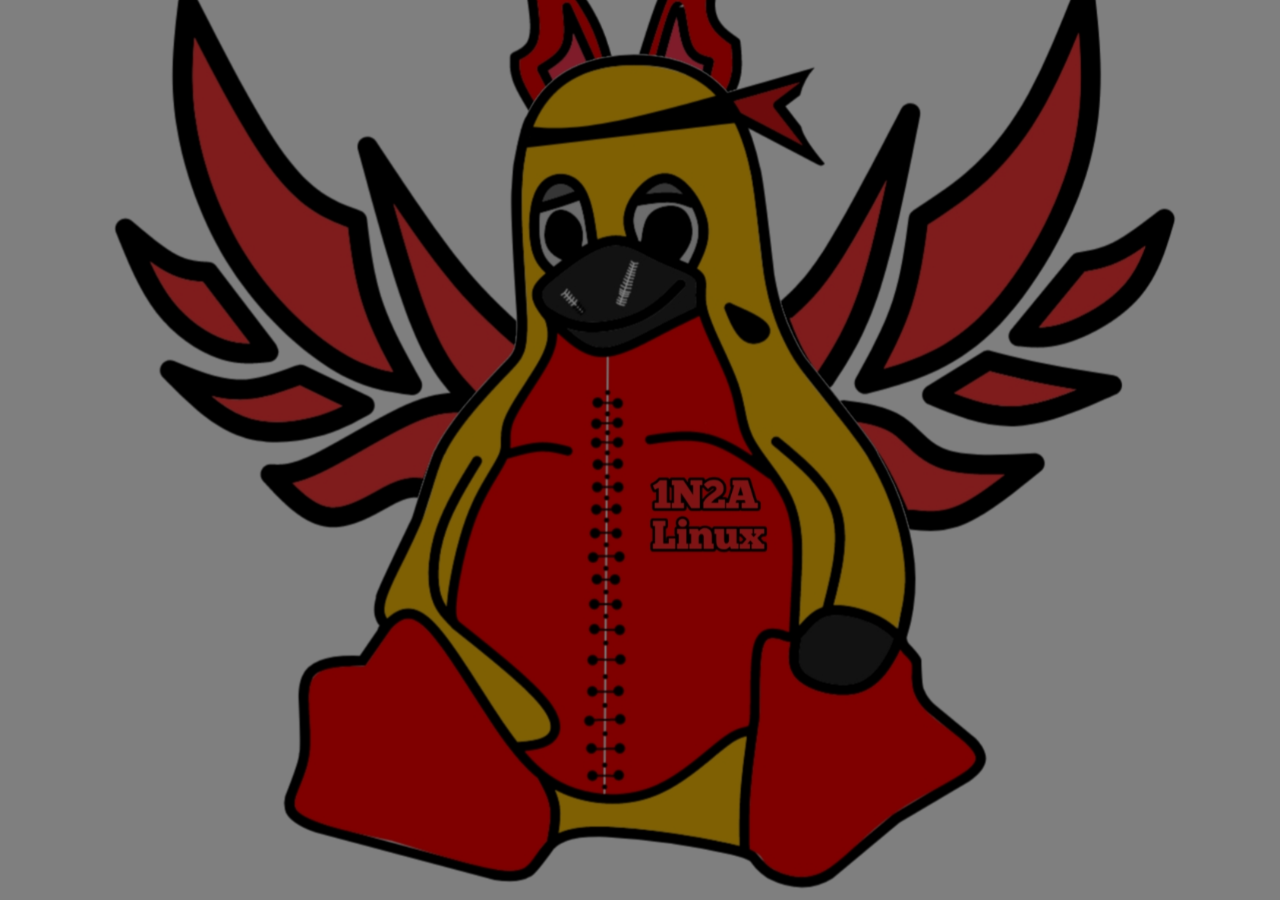
<file: index.html>
<!DOCTYPE html>
<html lang="en">
<head>
    <meta charset="UTF-8">
    <meta name="viewport" content="width=device-width, initial-scale=1.0">
    <title>Halaman Intro 1N2ALinux</title>
    <style>
        body {
            margin: 0;
            padding: 0;
            font-family: 'Segoe UI', Tahoma, Geneva, Verdana, sans-serif;
            background-color: #0f0f0f;
            color: #fff;
            overflow-x: hidden; /* Hindari horizontal overflow */
        }

        .intro-container {
            height: 100vh;
            display: flex;
            justify-content: center;
            align-items: center;
            position: relative;
            overflow: hidden;
            background-image: url('Intro.jpg');
            background-size: cover;
            background-position: center;
            background-repeat: no-repeat;
        }

        .overlay {
            position: absolute;
            top: 0;
            left: 0;
            width: 100%;
            height: 100%;
            background-color: rgba(0, 0, 0, 0.5);
        }

        .content {
            text-align: center;
            position: relative;
            z-index: 1;
        }

        .text-animate {
            opacity: 0;
            transform: translateY(50px);
            animation: text-animation 1s forwards;
            animation-delay: 0.5s;
        }

        .text-animate h1 {
            font-size: 4em;
            margin-bottom: 20px;
            letter-spacing: 2px;
        }

        .text-animate p {
            font-size: 1.5em;
            margin-bottom: 30px;
            line-height: 1.6;
        }

        .btn {
            display: inline-block;
            padding: 12px 24px;
            background-color: transparent;
            color: #fff;
            border: 2px solid #fff;
            text-decoration: none;
            font-size: 1.2em;
            border-radius: 30px;
            transition: background-color 0.3s, color 0.3s;
            cursor: pointer;
        }

        .btn:hover {
            background-color: #fff;
            color: #4e54c8;
        }

        @keyframes text-animation {
            0% {
                opacity: 0;
                transform: translateY(50px);
            }
            100% {
                opacity: 1;
                transform: translateY(0);
            }
        }

        @media (max-width: 768px) {
            .text-animate h1 {
                font-size: 3em;
            }
            .text-animate p {
                font-size: 1.2em;
            }
            .btn {
                padding: 10px 20px;
            }
        }
    </style>
</head>
<body>
    <div class="intro-container">
        <div class="overlay"></div>
        <div class="content">
            <div class="text-animate">
                <h1>Selamat Datang!</h1>
                <p>Ini adalah halaman Script Code.</p>
                <a href="Home.html" class="btn">Mulai</a>
            </div>
        </div>
    </div>
</body>
</html>
</file>
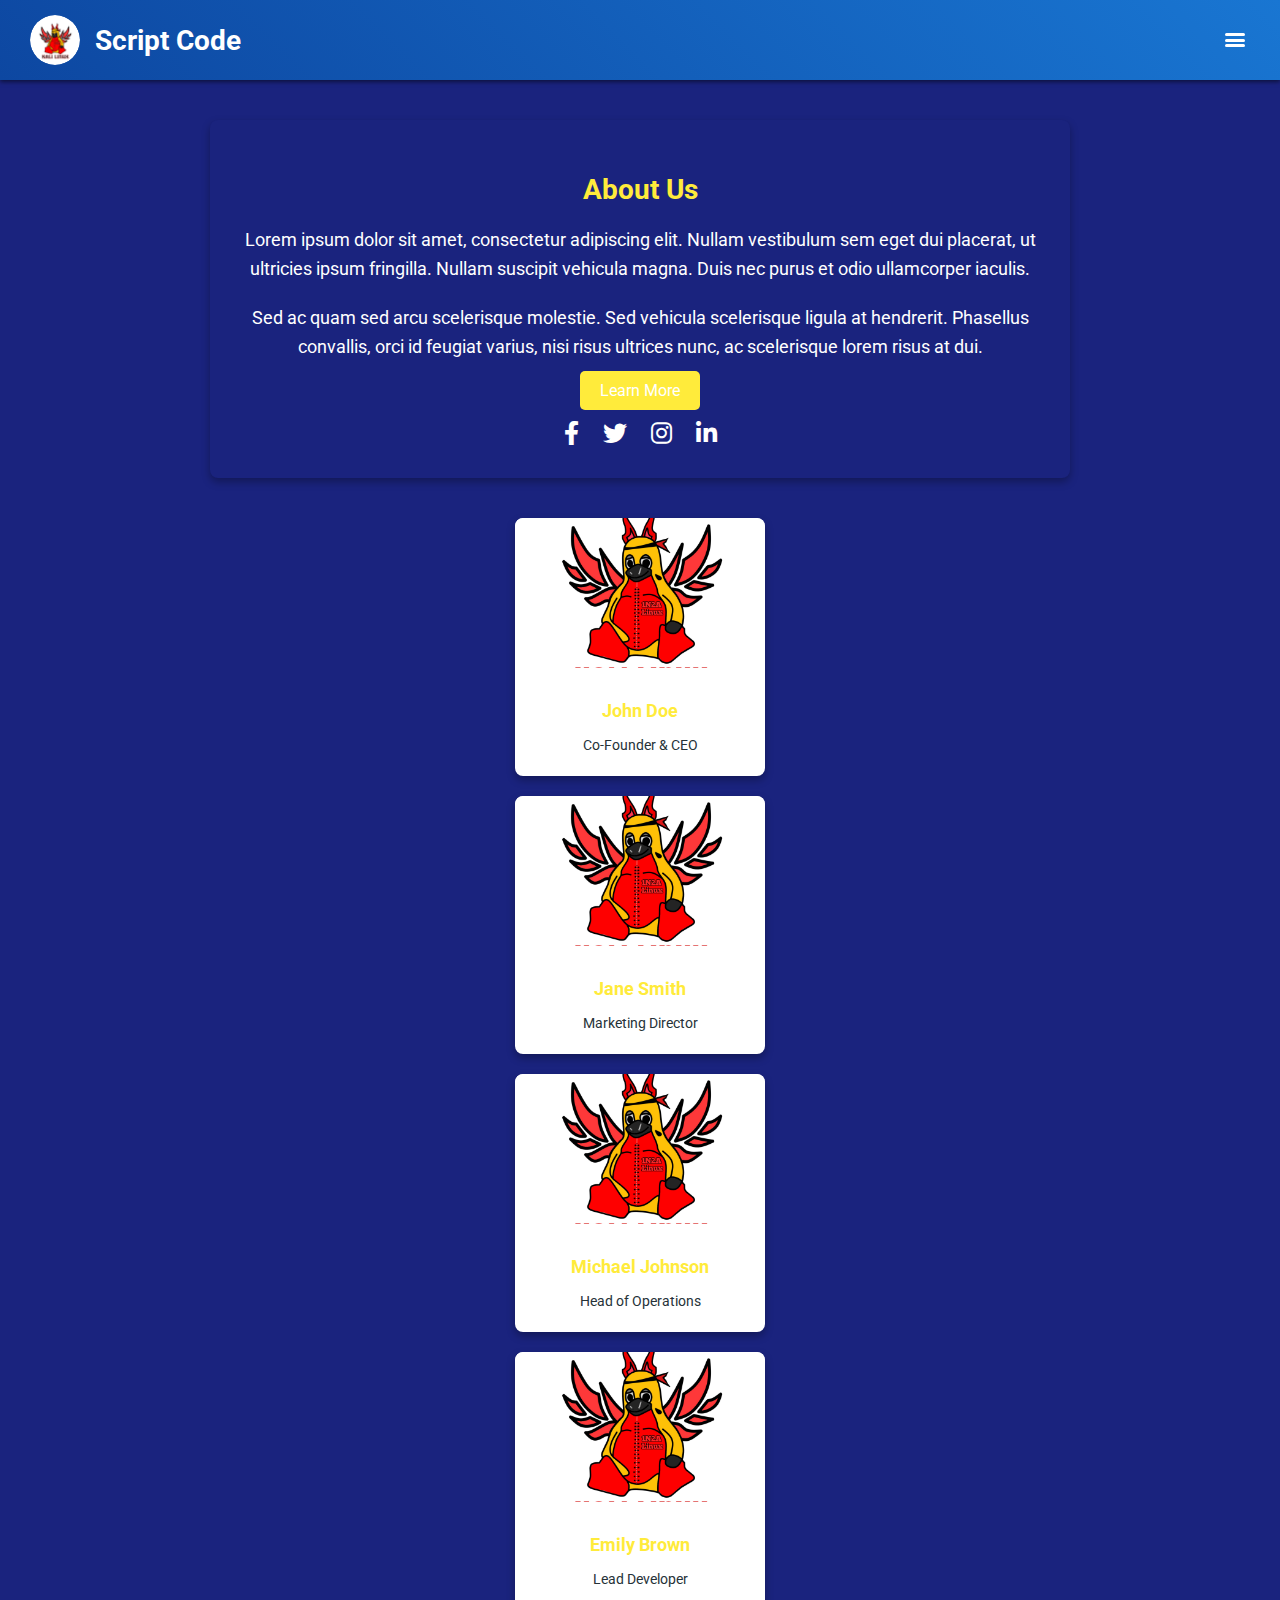
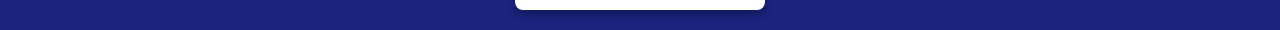
<file: About.html>
<!DOCTYPE html>
<html lang="en">
<head>
    <meta charset="UTF-8">
    <meta name="viewport" content="width=device-width, initial-scale=1.0">
    <title>About - Halaman 1N2ALinux</title>
    <link rel="stylesheet" href="https://cdnjs.cloudflare.com/ajax/libs/font-awesome/6.0.0-beta3/css/all.min.css">
    <link href="https://fonts.googleapis.com/css2?family=Roboto:wght@400;500;700&display=swap" rel="stylesheet">
    <link rel="stylesheet" href="stylesAbout.css">
</head>
<body>
    <div class="header">
        <div class="logo-container" id="homeButton">
            <div class="logo">
                <img src="ini.jpg" alt="Logo">
            </div>
            <div class="logo-text">Script Code</div>
        </div>
        <div class="menu-toggle">
            <button id="menuButton">
                <span></span>
                <span></span>
                <span></span>
            </button>
            <div class="menu" id="menu">
                <a href="Home.html"><i class="fas fa-home"></i> Home</a>
                <a href="Logo.html"><i class="fas fa-cogs"></i> Logo</a>
                <a href="Portfolio.html"><i class="fas fa-briefcase"></i> Portfolio</a>
                <a href="Contact.html"><i class="fas fa-envelope"></i> Contact</a>
            </div>
        </div>
    </div>

    <div class="overlay" id="overlay"></div>

    <div class="container">
        <div class="content">
            <div class="about-container">
                <h2>About Us</h2>
                <p>Lorem ipsum dolor sit amet, consectetur adipiscing elit. Nullam vestibulum sem eget dui placerat, ut ultricies ipsum fringilla. Nullam suscipit vehicula magna. Duis nec purus et odio ullamcorper iaculis.</p>
                <p>Sed ac quam sed arcu scelerisque molestie. Sed vehicula scelerisque ligula at hendrerit. Phasellus convallis, orci id feugiat varius, nisi risus ultrices nunc, ac scelerisque lorem risus at dui.</p>
                <a href="Profil.html" class="button">Learn More</a>
                <div class="social-icons">
                    <a href="#"><i class="fab fa-facebook-f"></i></a>
                    <a href="#"><i class="fab fa-twitter"></i></a>
                    <a href="#"><i class="fab fa-instagram"></i></a>
                    <a href="#"><i class="fab fa-linkedin-in"></i></a>
                </div>
            </div>

            <div class="team-section">
                <div class="team-member">
                    <img src="ini.jpg" alt="Team Member 1">
                    <div class="team-member-content">
                        <h3>John Doe</h3>
                        <p>Co-Founder & CEO</p>
                    </div>
                </div>
                <div class="team-member">
                    <img src="ini.jpg" alt="Team Member 2">
                    <div class="team-member-content">
                        <h3>Jane Smith</h3>
                        <p>Marketing Director</p>
                    </div>
                </div>
                <div class="team-member">
                    <img src="ini.jpg" alt="Team Member 3">
                    <div class="team-member-content">
                        <h3>Michael Johnson</h3>
                        <p>Head of Operations</p>
                    </div>
                </div>
                <div class="team-member">
                    <img src="ini.jpg" alt="Team Member 4">
                    <div class="team-member-content">
                        <h3>Emily Brown</h3>
                        <p>Lead Developer</p>
                    </div>
                </div>
            </div>
        </div>
    </div>

    <script src="scriptAbout.js"></script>
</body>
</html>
</file>
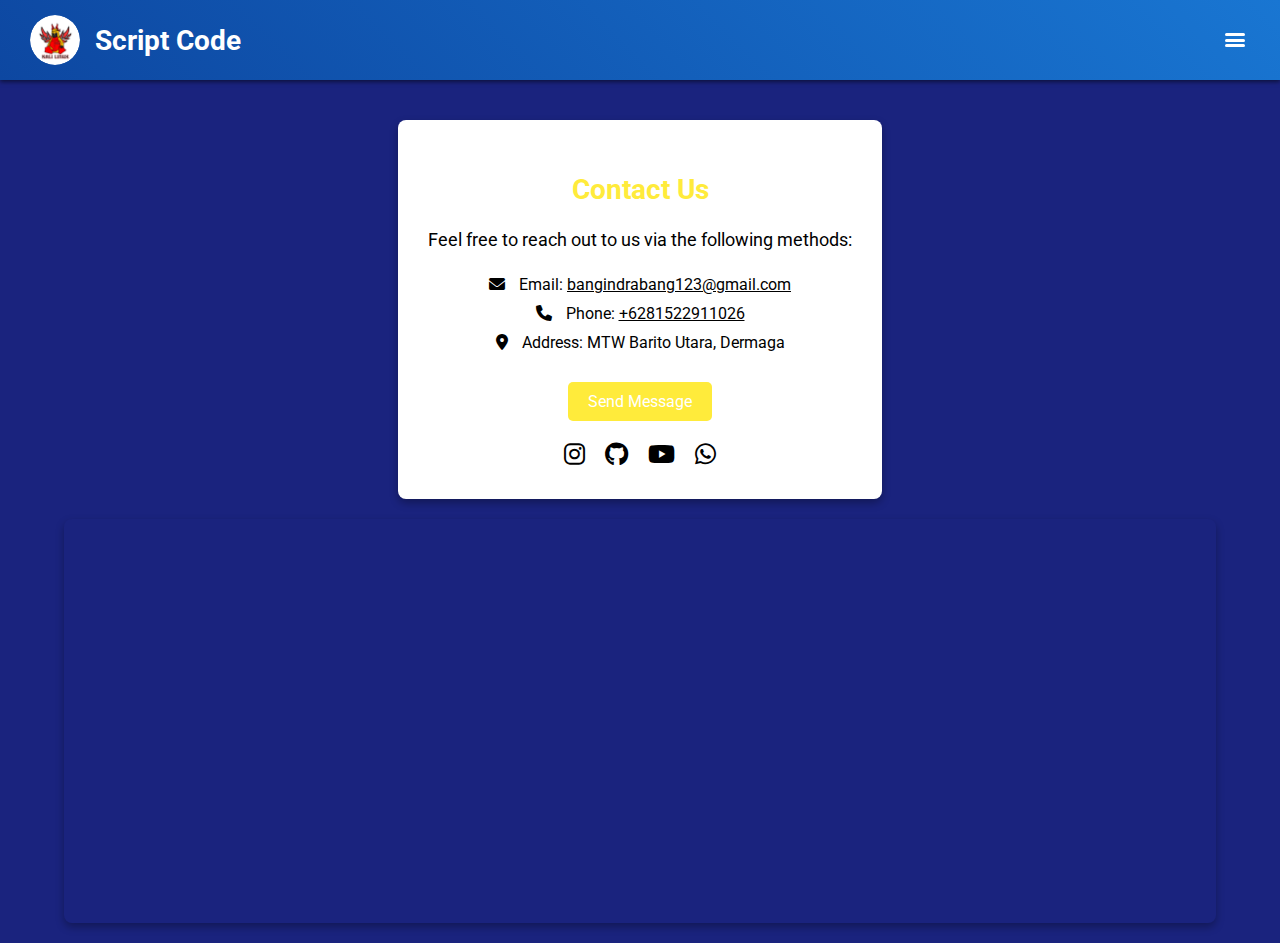
<file: Contact.html>
<!DOCTYPE html>
<html lang="en">
<head>
    <meta charset="UTF-8">
    <meta name="viewport" content="width=device-width, initial-scale=1.0">
    <title>Contact Us - Halaman 1N2ALinux</title>
    <link rel="stylesheet" href="stylesContact.css">
    <link rel="stylesheet" href="https://cdnjs.cloudflare.com/ajax/libs/font-awesome/6.0.0-beta3/css/all.min.css">
    <link href="https://fonts.googleapis.com/css2?family=Roboto:wght@400;500;700&display=swap" rel="stylesheet">
</head>
<body>
    <div class="header">
        <div class="logo-container" id="homeButton">
            <div class="logo">
                <img src="ini.jpg" alt="Logo">
            </div>
            <div class="logo-text">Script Code</div>
        </div>
        <div class="menu-toggle">
            <button id="menuButton">
                <span></span>
                <span></span>
                <span></span>
            </button>
            <div class="menu" id="menu">
                <a href="Home.html"><i class="fas fa-home"></i> Home</a>
                <a href="Logo.html"><i class="fas fa-cogs"></i> Logo</a>
                <a href="About.html"><i class="fas fa-info-circle"></i> About</a>
                <a href="Portfolio.html"><i class="fas fa-briefcase"></i> Portfolio</a>
            </div>
        </div>
    </div>

    <div class="overlay" id="overlay"></div>

    <div class="container">
        <div class="content">
            <div class="contact-info">
                <h2>Contact Us</h2>
                <p>Feel free to reach out to us via the following methods:</p>
                <div class="contact-details">
                    <div><i class="fas fa-envelope"></i> Email: <a href="mailto:bangindrabang123@gmail.com" style="color: black;">bangindrabang123@gmail.com</a></div>
                    <div><i class="fas fa-phone"></i> Phone: <a href="tel:+6281522911026" style="color: black;">+6281522911026</a></div>
                    <div><i class="fas fa-map-marker-alt"></i> Address: <span style="color: black;">MTW Barito Utara, Dermaga</span></div>
                    <a href="#" class="button">Send Message</a>
                </div>
                
                <div class="social-icons">
                    <a href="#" class="social-icon"><i class="fab fa-instagram"></i></a>
                    <a href="#" class="social-icon"><i class="fab fa-github"></i></a>
                    <a href="#" class="social-icon"><i class="fab fa-youtube"></i></a>
                    <a href="#" class="social-icon"><i class="fab fa-whatsapp"></i></a>
                </div>
            </div>

            <div class="map-container">
                <iframe src="https://mapcarta.com/15615254"></iframe>
            </div>
        </div>
    </div>

    <script src="scriptContact.js"></script>
</body>
</html>
</file>
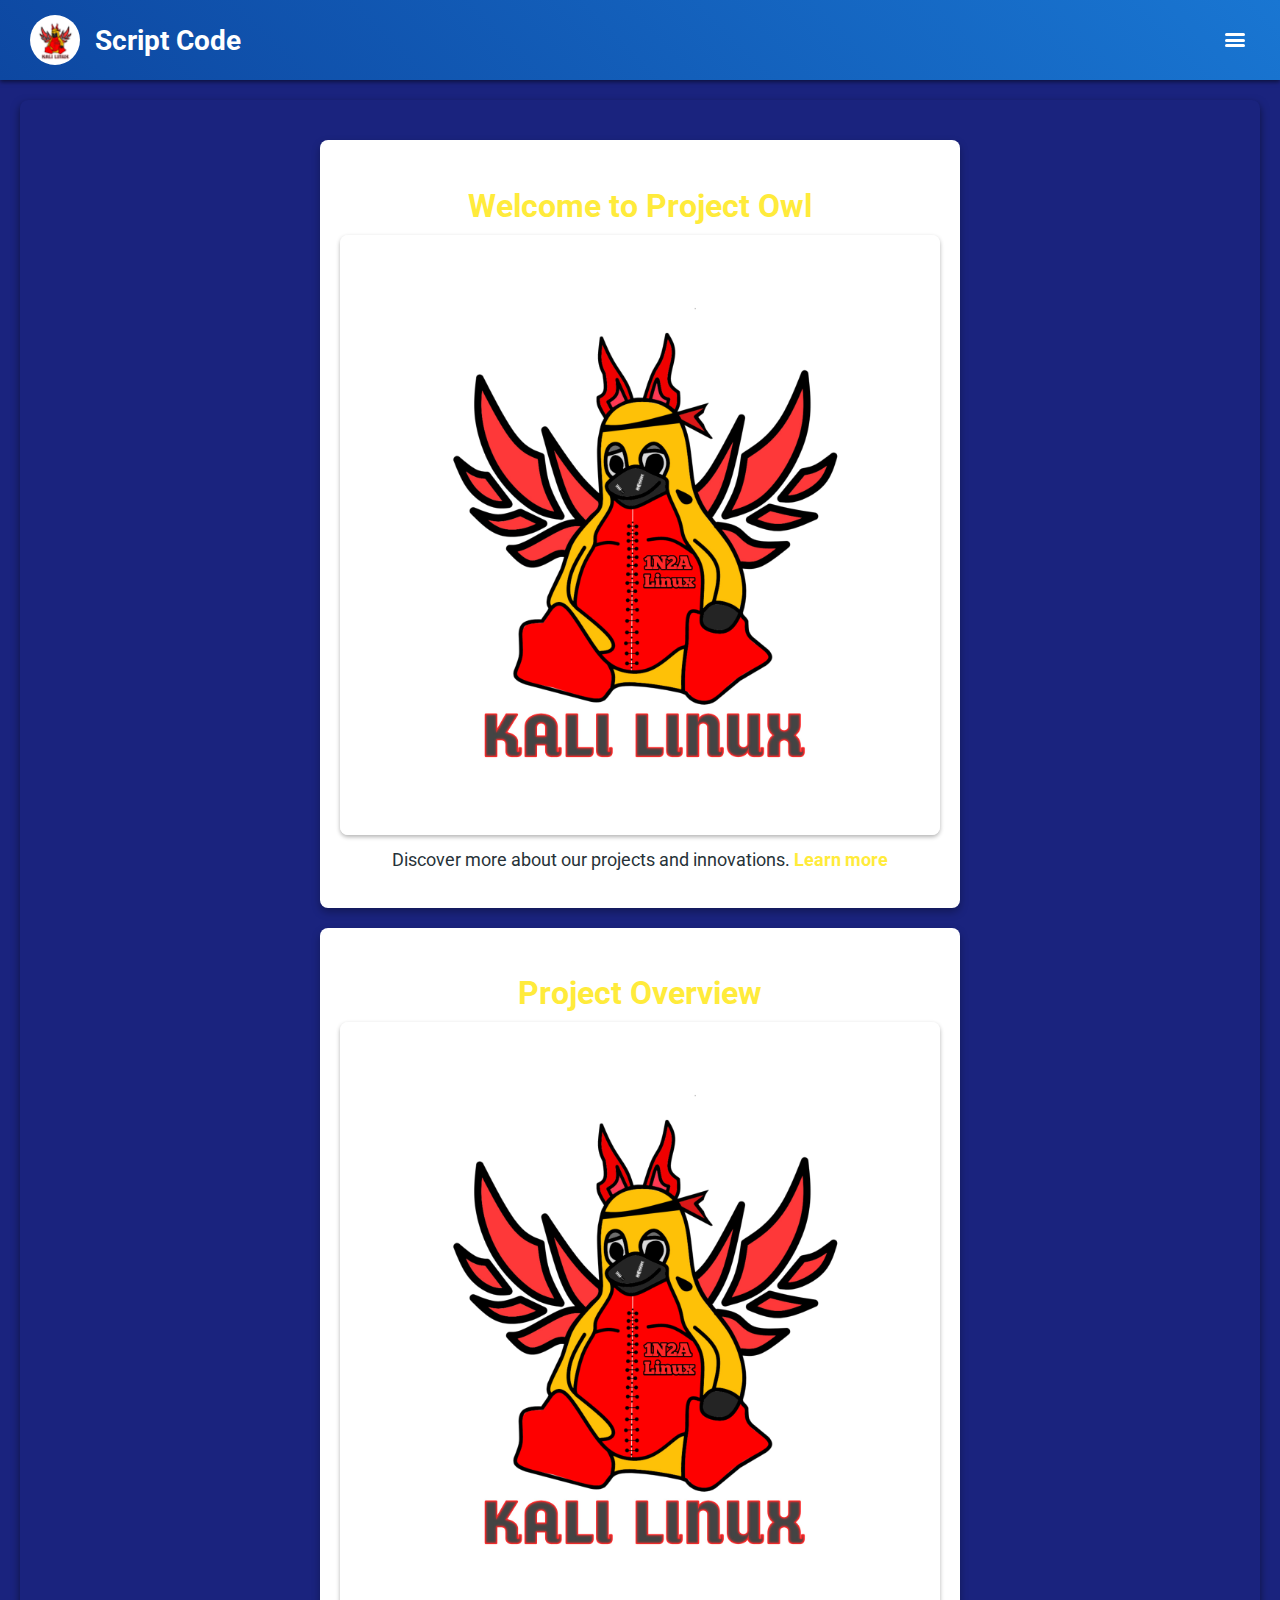
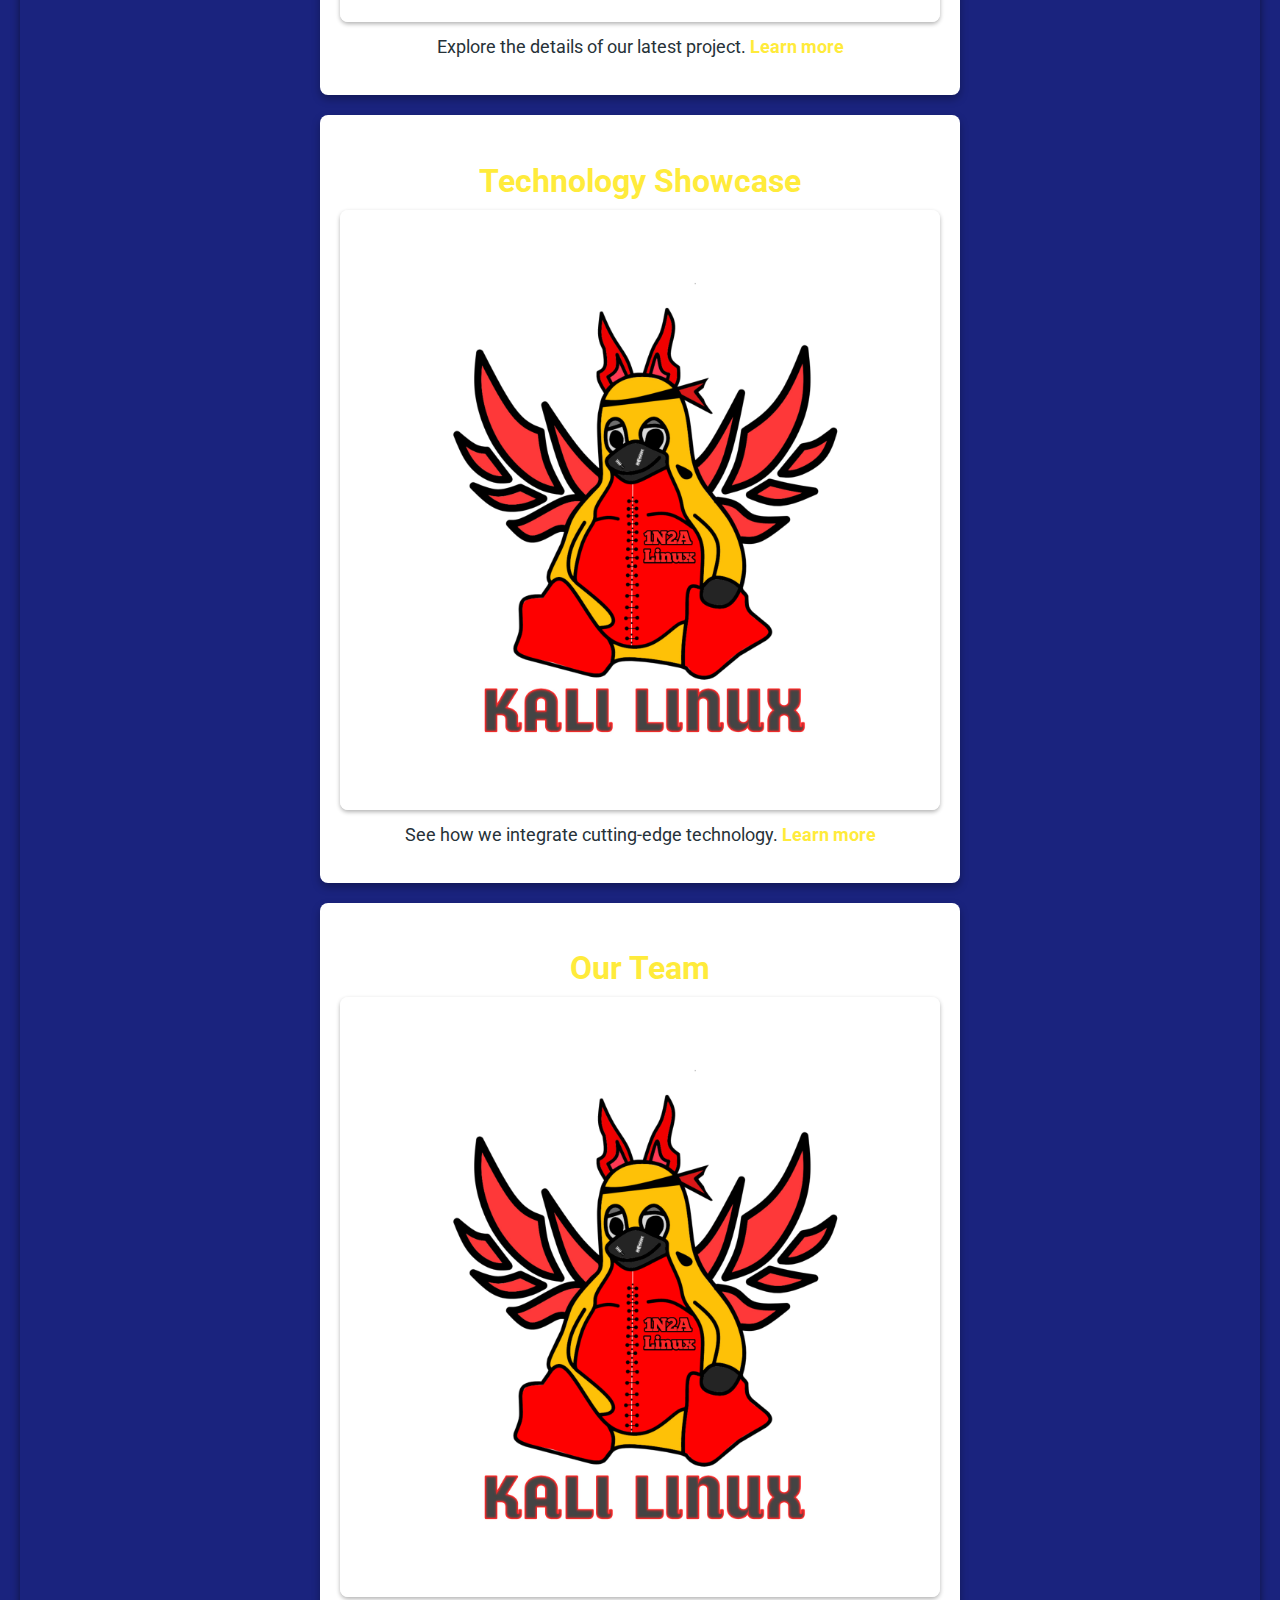
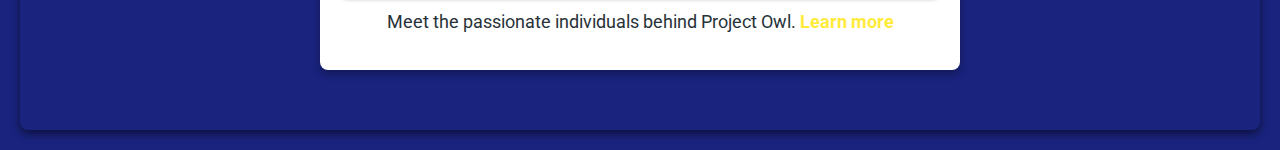
<file: Home.html>
<!DOCTYPE html>
<html lang="en">
<head>
    <meta charset="UTF-8">
    <meta name="viewport" content="width=device-width, initial-scale=1.0">
    <title>Script Code 1N2ALinux</title>
    <link rel="stylesheet" href="stylesHome.css">
    <link rel="stylesheet" href="https://cdnjs.cloudflare.com/ajax/libs/font-awesome/6.0.0-beta3/css/all.min.css">
</head>
<body>
    <div class="header">
        <div class="logo-container" id="homeButton">
            <div class="logo">
                <img src="ini.jpg" alt="Logo">
            </div>
            <div class="logo-text">Script Code</div>
        </div>
        <div class="menu-toggle">
            <button id="menuButton">
                <span></span>
                <span></span>
                <span></span>
            </button>
            <div class="menu" id="menu">
                <a href="Home.html"><i class="fas fa-home"></i> Home</a>
                <a href="Logo.html"><i class="fas fa-cogs"></i> Logo</a>
                <a href="Portfolio.html"><i class="fas fa-briefcase"></i> Portfolio</a>
                <a href="#"><i class="fas fa-cogs"></i> Skills</a>
                <a href="About.html"><i class="fas fa-info-circle"></i> About</a>
                <a href="Contact.html"><i class="fas fa-envelope"></i> Contact</a>
            </div>
        </div>
    </div>

    <div class="content">
        <div class="image-column">
            <div class="image-container">
                <h2>Welcome to Project Owl</h2>
                <img src="ini.jpg" alt="Project Image">
                <p>Discover more about our projects and innovations. <a href="#">Learn more</a></p>
            </div>
            <div class="image-container">
                <h2>Project Overview</h2>
                <img src="ini.jpg" alt="Project Overview">
                <p>Explore the details of our latest project. <a href="#">Learn more</a></p>
            </div>
            <div class="image-container">
                <h2>Technology Showcase</h2>
                <img src="ini.jpg" alt="Technology Showcase">
                <p>See how we integrate cutting-edge technology. <a href="#">Learn more</a></p>
            </div>
            <div class="image-container">
                <h2>Our Team</h2>
                <img src="ini.jpg" alt="Our Team">
                <p>Meet the passionate individuals behind Project Owl. <a href="#">Learn more</a></p>
            </div>
        </div>
    </div>

    <!-- Overlay untuk menutup menu saat klik di luar menu -->
    <div class="overlay" id="overlay"></div>

    <script src="scriptHome.js"></script>
</body>
</html>
</file>
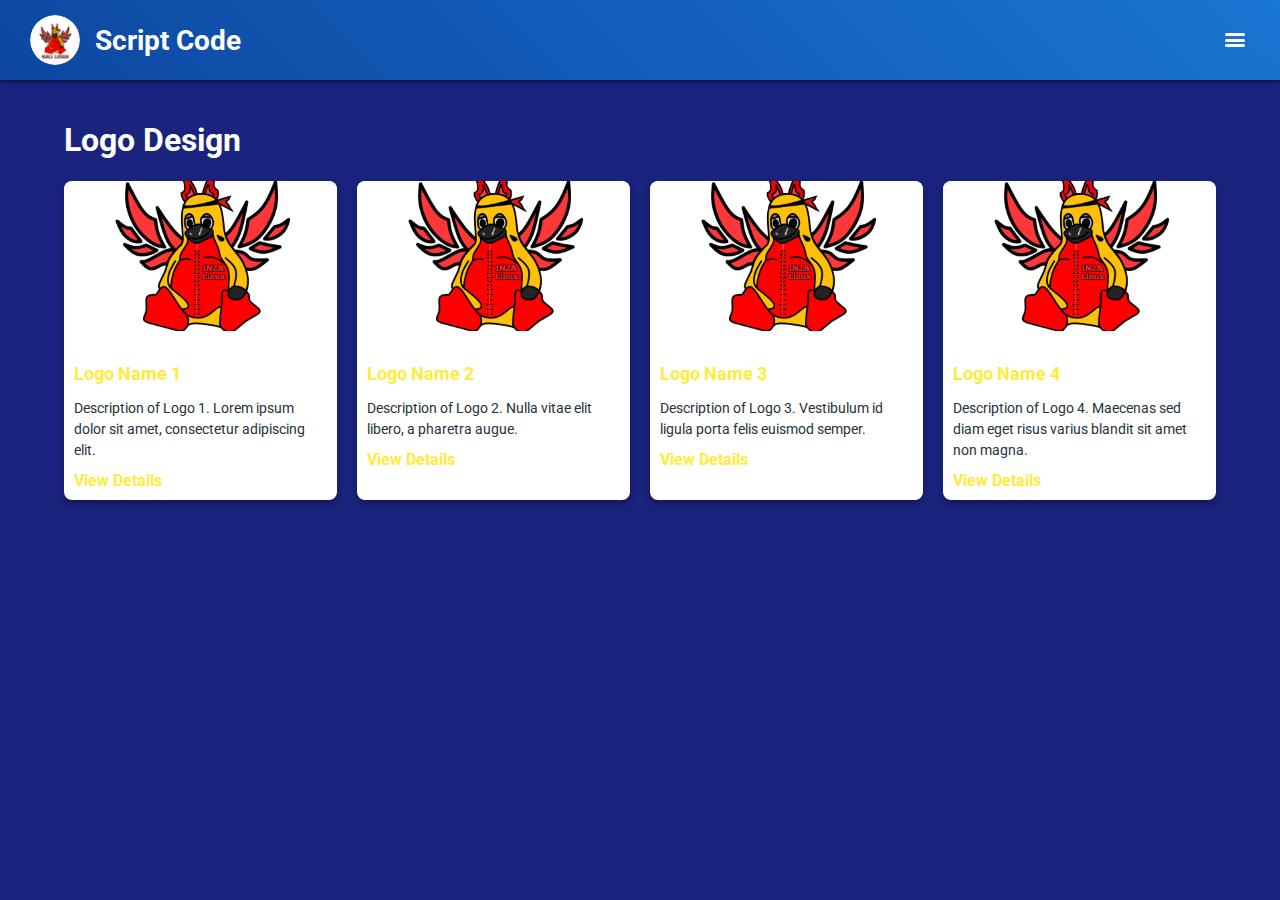
<file: Logo.html>
<!DOCTYPE html>
<html lang="en">
<head>
    <meta charset="UTF-8">
    <meta name="viewport" content="width=device-width, initial-scale=1.0">
    <title>Logo - Halaman 1N2ALinux</title>
    <link rel="stylesheet" href="https://cdnjs.cloudflare.com/ajax/libs/font-awesome/6.0.0-beta3/css/all.min.css">
    <link href="https://fonts.googleapis.com/css2?family=Roboto:wght@400;500;700&display=swap" rel="stylesheet">
    <link rel="stylesheet" href="stylesLogo.css">
</head>
<body>
    <div class="header">
        <div class="logo-container" id="homeButton">
            <div class="logo">
                <img src="ini.jpg" alt="Logo">
            </div>
            <div class="logo-text">Script Code</div>
        </div>
        <div class="menu-toggle">
            <button id="menuButton">
                <span></span>
                <span></span>
                <span></span>
            </button>
            <div class="menu" id="menu">
                <a href="Home.html"><i class="fas fa-home"></i> Home</a>
                <a href="Portfolio.html"><i class="fas fa-briefcase"></i> Portfolio</a>
                <a href="About.html"><i class="fas fa-info-circle"></i> About</a>
                <a href="Contact.html"><i class="fas fa-envelope"></i> Contact</a>
            </div>
        </div>
    </div>

    <div class="container">
        <h1>Logo Design</h1>

        <div class="logo-section">
            <div class="logo-card">
                <img src="ini.jpg" alt="Logo 1">
                <div class="logo-card-content">
                    <h3>Logo Name 1</h3>
                    <p>Description of Logo 1. Lorem ipsum dolor sit amet, consectetur adipiscing elit.</p>
                    <a href="#">View Details</a>
                </div>
            </div>

            <div class="logo-card">
                <img src="ini.jpg" alt="Logo 2">
                <div class="logo-card-content">
                    <h3>Logo Name 2</h3>
                    <p>Description of Logo 2. Nulla vitae elit libero, a pharetra augue.</p>
                    <a href="#">View Details</a>
                </div>
            </div>

            <div class="logo-card">
                <img src="ini.jpg" alt="Logo 3">
                <div class="logo-card-content">
                    <h3>Logo Name 3</h3>
                    <p>Description of Logo 3. Vestibulum id ligula porta felis euismod semper.</p>
                    <a href="#">View Details</a>
                </div>
            </div>

            <div class="logo-card">
                <img src="ini.jpg" alt="Logo 4">
                <div class="logo-card-content">
                    <h3>Logo Name 4</h3>
                    <p>Description of Logo 4. Maecenas sed diam eget risus varius blandit sit amet non magna.</p>
                    <a href="#">View Details</a>
                </div>
            </div>
        </div>
    </div>

    <div class="overlay" id="overlay"></div>

    <script src="scriptLogo.js"></script>
</body>
</html>
</file>
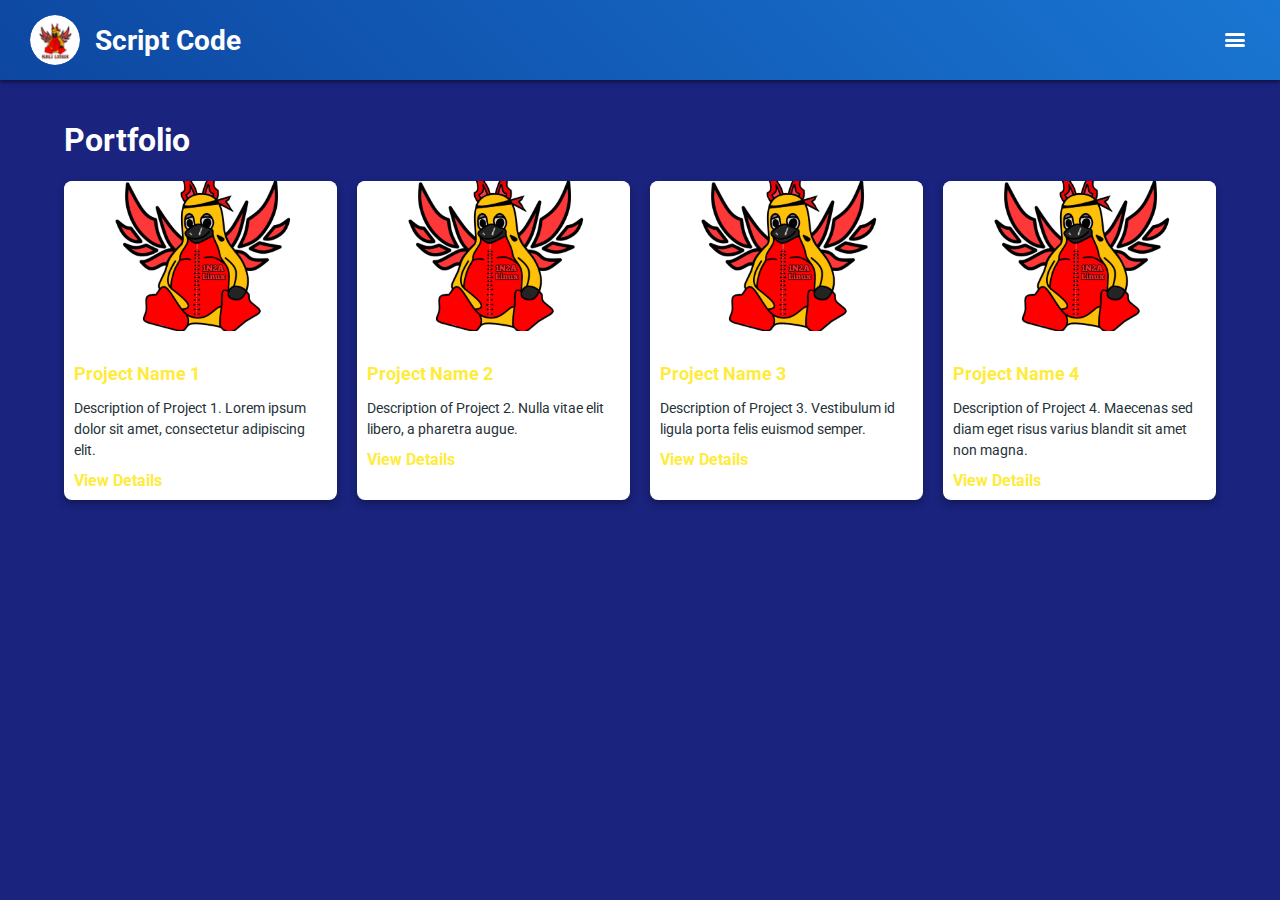
<file: Portfolio.html>
<!DOCTYPE html>
<html lang="en">
<head>
    <meta charset="UTF-8">
    <meta name="viewport" content="width=device-width, initial-scale=1.0">
    <title>Portfolio - Halaman 1N2ALinux</title>
    <link rel="stylesheet" href="https://cdnjs.cloudflare.com/ajax/libs/font-awesome/6.0.0-beta3/css/all.min.css">
    <link href="https://fonts.googleapis.com/css2?family=Roboto:wght@400;500;700&display=swap" rel="stylesheet">
    <link rel="stylesheet" href="stylesPortfolio.css">
</head>
<body>
    <div class="header">
        <div class="logo-container" id="homeButton">
            <div class="logo">
                <img src="ini.jpg" alt="Logo">
            </div>
            <div class="logo-text">Script Code</div>
        </div>
        <div class="menu-toggle">
            <button id="menuButton">
                <span></span>
                <span></span>
                <span></span>
            </button>
            <div class="menu" id="menu">
                <a href="Home.html"><i class="fas fa-home"></i> Home</a>
                <a href="Logo.html"><i class="fas fa-cogs"></i> Logo</a>
                <a href="About.html"><i class="fas fa-info-circle"></i> About</a>
                <a href="Contact.html"><i class="fas fa-envelope"></i> Contact</a>
            </div>
        </div>
    </div>

    <div class="container">
        <h1>Portfolio</h1>

        <div class="portfolio-section">
            <div class="portfolio-card">
                <img src="ini.jpg" alt="Project 1">
                <div class="portfolio-card-content">
                    <h3>Project Name 1</h3>
                    <p>Description of Project 1. Lorem ipsum dolor sit amet, consectetur adipiscing elit.</p>
                    <a href="#">View Details</a>
                </div>
            </div>

            <div class="portfolio-card">
                <img src="ini.jpg" alt="Project 2">
                <div class="portfolio-card-content">
                    <h3>Project Name 2</h3>
                    <p>Description of Project 2. Nulla vitae elit libero, a pharetra augue.</p>
                    <a href="#">View Details</a>
                </div>
            </div>

            <div class="portfolio-card">
                <img src="ini.jpg" alt="Project 3">
                <div class="portfolio-card-content">
                    <h3>Project Name 3</h3>
                    <p>Description of Project 3. Vestibulum id ligula porta felis euismod semper.</p>
                    <a href="#">View Details</a>
                </div>
            </div>

            <div class="portfolio-card">
                <img src="ini.jpg" alt="Project 4">
                <div class="portfolio-card-content">
                    <h3>Project Name 4</h3>
                    <p>Description of Project 4. Maecenas sed diam eget risus varius blandit sit amet non magna.</p>
                    <a href="#">View Details</a>
                </div>
            </div>
        </div>
    </div>

    <div class="overlay" id="overlay"></div>

    <script src="scriptPortfolio.js"></script>
</body>
</html>
</file>
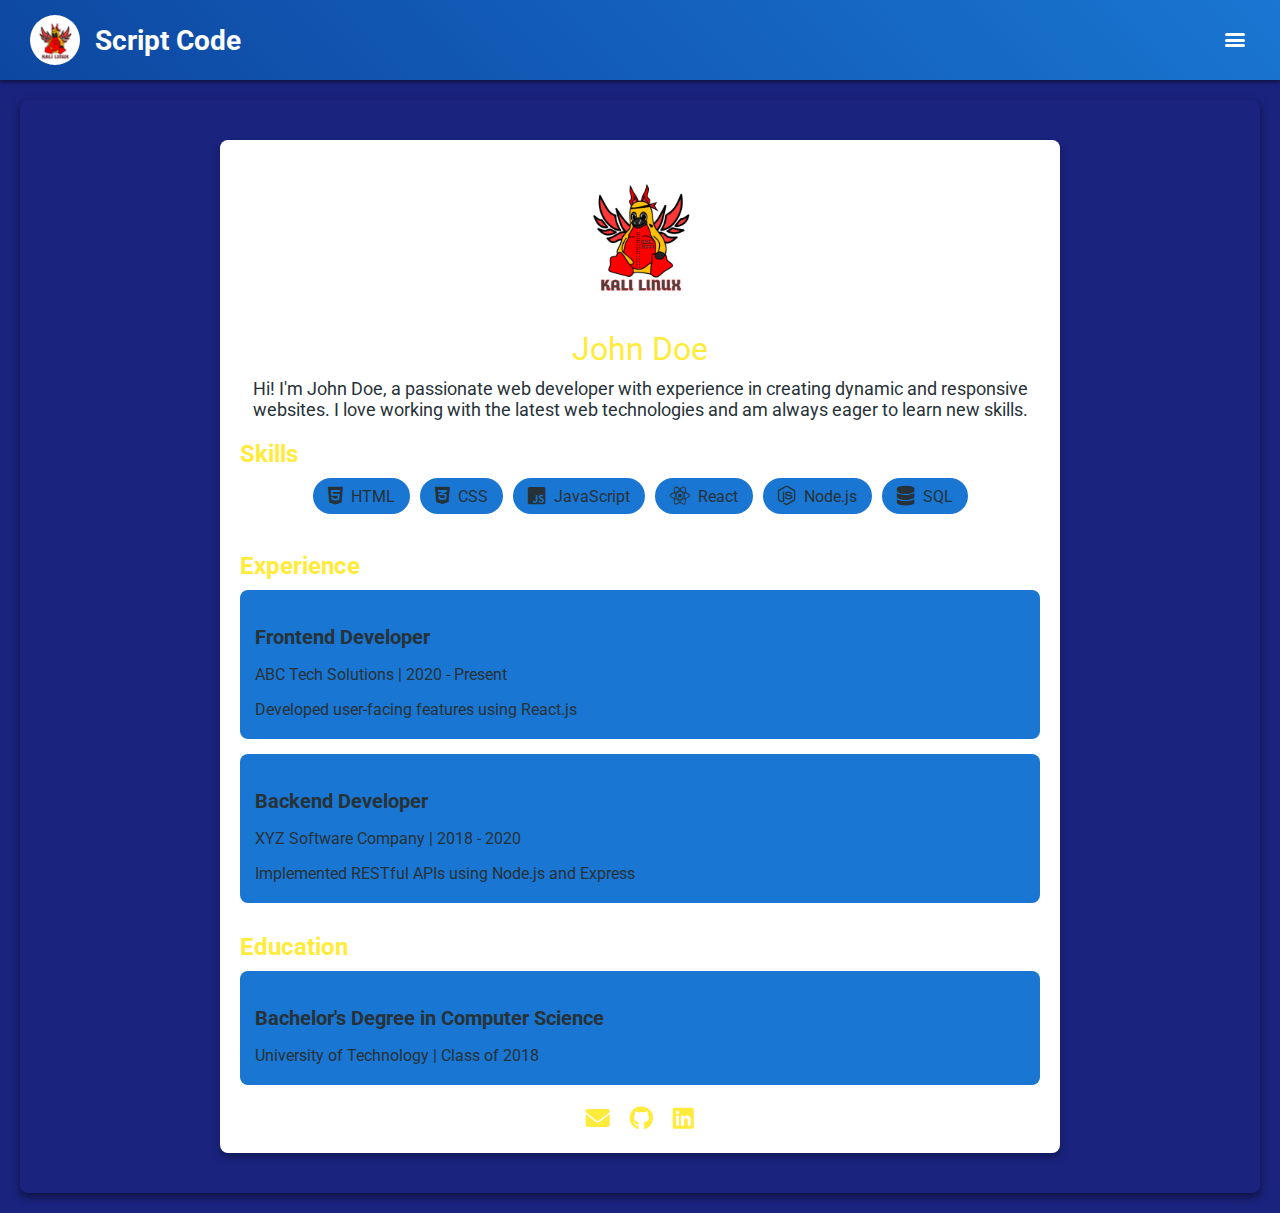
<file: Profil.html>
<!DOCTYPE html>
<html lang="en">
<head>
    <meta charset="UTF-8">
    <meta name="viewport" content="width=device-width, initial-scale=1.0">
    <title>Profile - Halaman 1N2ALinux</title>
    <link rel="stylesheet" href="https://cdnjs.cloudflare.com/ajax/libs/font-awesome/6.0.0-beta3/css/all.min.css">
    <style>
        @import url('https://fonts.googleapis.com/css2?family=Roboto:wght@400;500;700&display=swap');

        :root {
            --primary-color: #0d47a1;
            --secondary-color: #1976d2;
            --accent-color: #ffeb3b;
            --dark-bg: #1a237e;
            --dark-text: #ffffff;
            --light-bg: #ffffff;
            --light-text: #263238;
        }

        body {
            font-family: 'Roboto', sans-serif;
            margin: 0;
            padding: 0;
            background-color: var(--dark-bg);
            color: var(--dark-text);
            display: flex;
            flex-direction: column;
            min-height: 100vh;
        }

        .header {
            display: flex;
            justify-content: space-between;
            align-items: center;
            padding: 15px 30px;
            background: linear-gradient(45deg, var(--primary-color), var(--secondary-color));
            box-shadow: 0 2px 4px rgba(0, 0, 0, 0.5);
            position: relative;
            z-index: 1000;
        }

        .logo-container {
            display: flex;
            align-items: center;
            cursor: pointer;
        }

        .logo {
            width: 50px;
            height: 50px;
            border-radius: 50%;
            overflow: hidden;
            margin-right: 15px;
        }

        .logo img {
            width: 100%;
            height: 100%;
        }

        .logo-text {
            font-size: 28px;
            color: var(--dark-text);
            font-weight: 700;
        }

        .menu-toggle {
            position: relative;
            display: flex;
            align-items: center;
        }

        .menu-toggle button {
            background: none;
            border: none;
            cursor: pointer;
            display: flex;
            flex-direction: column;
            justify-content: space-between;
            height: 24px;
            width: 30px;
            padding: 5px;
            outline: none;
            z-index: 1001;
        }

        .menu-toggle button span {
            display: block;
            width: 100%;
            height: 3px;
            background-color: var(--dark-text);
            border-radius: 2px;
            transition: all 0.3s ease;
        }

        .menu-toggle button.open span:nth-child(1) {
            transform: rotate(45deg) translate(2px, 2px);
            background-color: var(--accent-color);
        }

        .menu-toggle button.open span:nth-child(2) {
            opacity: 0;
        }

        .menu-toggle button.open span:nth-child(3) {
            transform: rotate(-45deg) translate(3px, -3px);
            background-color: var(--accent-color);
        }

        .menu {
            position: fixed;
            top: 0;
            right: 0;
            bottom: 0;
            width: 200px;
            background-color: var(--light-bg);
            border-left: 1px solid var(--secondary-color);
            box-shadow: -2px 0 4px rgba(0, 0, 0, 0.3);
            transform: translateX(100%);
            transition: transform 0.3s ease;
            z-index: 1000;
            padding-top: 60px;
            overflow-y: auto;
            opacity: 0;
        }

        .menu.open {
            transform: translateX(0);
            opacity: 1;
        }

        .menu a {
            color: var(--light-text);
            text-decoration: none;
            display: flex;
            align-items: center;
            padding: 20px;
            transition: background-color 0.3s ease, color 0.3s ease;
            font-size: 20px;
            border-bottom: 1px solid rgba(0, 0, 0, 0.1);
        }

        .menu a:hover {
            background-color: var(--secondary-color);
            color: var(--accent-color);
        }

        .menu a i {
            margin-right: 15px;
            font-size: 24px;
        }

        .content {
            flex: 1;
            display: flex;
            justify-content: center;
            align-items: center;
            padding: 40px;
            background-color: var(--dark-bg);
            border-radius: 8px;
            box-shadow: 0 4px 8px rgba(0, 0, 0, 0.5);
            margin: 20px;
        }

        .profile-container {
            background-color: var(--light-bg);
            padding: 20px;
            border-radius: 8px;
            box-shadow: 0 4px 8px rgba(0, 0, 0, 0.3);
            text-align: center;
            transition: transform 0.3s ease;
            max-width: 800px;
            width: 100%;
        }

        .profile-container:hover {
            transform: translateY(-5px);
        }

        .profile-image {
            width: 150px;
            height: 150px;
            border-radius: 50%;
            overflow: hidden;
            margin: 0 auto 20px;
        }

        .profile-image img {
            width: 100%;
            height: 100%;
        }

        .profile-name {
            font-size: 32px;
            color: var(--accent-color);
            margin-bottom: 10px;
        }

        .profile-bio {
            color: var(--light-text);
            font-size: 18px;
            margin-bottom: 20px;
        }

        .skills {
            margin-top: 20px;
            text-align: left;
        }

        .skills h2 {
            color: var(--accent-color);
            font-size: 24px;
            margin-bottom: 10px;
        }

        .skills-list {
            list-style-type: none;
            padding: 0;
            margin: 0;
            display: flex;
            justify-content: center;
            flex-wrap: wrap;
            gap: 10px;
        }

        .skill-item {
            background-color: var(--secondary-color);
            color: var(--light-text);
            font-size: 16px;
            padding: 8px 15px;
            border-radius: 20px;
            margin-bottom: 8px;
            display: inline-block;
            transition: transform 0.3s ease;
            display: flex;
            align-items: center;
        }

        .skill-item i {
            margin-right: 8px;
            font-size: 20px;
        }

        .skill-item:hover {
            transform: translateY(-3px);
            background-color: var(--accent-color);
        }

        .experience {
            margin-top: 30px;
            text-align: left;
        }

        .experience h2 {
            color: var(--accent-color);
            font-size: 24px;
            margin-bottom: 10px;
        }

        .experience-item {
            background-color: var(--secondary-color);
            color: var(--light-text);
            padding: 15px;
            border-radius: 8px;
            margin-bottom: 15px;
            transition: transform 0.3s ease;
        }

        .experience-item:hover {
            transform: translateY(-3px);
            background-color: var(--accent-color);
        }

        .experience-item h3 {
            font-size: 20px;
            margin-bottom: 5px;
        }

        .experience-item p {
            font-size: 16px;
            margin-bottom: 5px;
        }

        .education {
            margin-top: 30px;
            text-align: left;
        }

        .education h2 {
            color: var(--accent-color);
            font-size: 24px;
            margin-bottom: 10px;
        }

        .education-item {
            background-color: var(--secondary-color);
            color: var(--light-text);
            padding: 15px;
            border-radius: 8px;
            margin-bottom: 15px;
            transition: transform 0.3s ease;
        }

        .education-item:hover {
            transform: translateY(-3px);
            background-color: var(--accent-color);
        }

        .education-item h3 {
            font-size: 20px;
            margin-bottom: 5px;
        }

        .education-item p {
            font-size: 16px;
            margin-bottom: 5px;
        }

        .profile-contact {
            display: flex;
            justify-content: center;
            gap: 20px;
            margin-top: 20px;
        }

        .profile-contact a {
            color: var(--accent-color);
            text-decoration: none;
            font-size: 24px;
            transition: transform 0.3s ease;
        }

        .profile-contact a:hover {
            transform: translateY(-3px);
        }
    </style>
</head>
<body>
    <div class="header">
        <div class="logo-container" id="homeButton">
            <div class="logo">
                <img src="ini.jpg" alt="Logo">
            </div>
            <div class="logo-text">Script Code</div>
        </div>
        <div class="menu-toggle">
            <button id="menuButton">
                <span></span>
                <span></span>
                <span></span>
            </button>
            <div class="menu" id="menu">
                <a href="index.html"><i class="fas fa-home"></i> Home</a>
                <a href="#"><i class="fas fa-briefcase"></i> Experience</a>
                <a href="#"><i class="fas fa-graduation-cap"></i> Education</a>
                <a href="#"><i class="fas fa-info-circle"></i> About</a>
                <a href="#"><i class="fas fa-envelope"></i> Contact</a>
            </div>
        </div>
    </div>

    <div class="content">
        <div class="profile-container">
            <div class="profile-image">
                <img src="ini.jpg" alt="Profile Image">
            </div>
            <div class="profile-name">John Doe</div>
            <div class="profile-bio">
                Hi! I'm John Doe, a passionate web developer with experience in creating dynamic and responsive websites. I love working with the latest web technologies and am always eager to learn new skills.
            </div>

            <div class="skills">
                <h2>Skills</h2>
                <ul class="skills-list">
                    <li class="skill-item"><i class="fab fa-html5"></i> HTML</li>
                    <li class="skill-item"><i class="fab fa-css3-alt"></i> CSS</li>
                    <li class="skill-item"><i class="fab fa-js-square"></i> JavaScript</li>
                    <li class="skill-item"><i class="fab fa-react"></i> React</li>
                    <li class="skill-item"><i class="fab fa-node-js"></i> Node.js</li>
                    <li class="skill-item"><i class="fas fa-database"></i> SQL</li>
                </ul>
            </div>

            <div class="experience">
                <h2>Experience</h2>
                <div class="experience-item">
                    <h3>Frontend Developer</h3>
                    <p>ABC Tech Solutions | 2020 - Present</p>
                    <p>Developed user-facing features using React.js</p>
                </div>
                <div class="experience-item">
                    <h3>Backend Developer</h3>
                    <p>XYZ Software Company | 2018 - 2020</p>
                    <p>Implemented RESTful APIs using Node.js and Express</p>
                </div>
            </div>

            <div class="education">
                <h2>Education</h2>
                <div class="education-item">
                    <h3>Bachelor's Degree in Computer Science</h3>
                    <p>University of Technology | Class of 2018</p>
                </div>
            </div>

            <div class="profile-contact">
                <a href="mailto:johndoe@example.com"><i class="fas fa-envelope"></i></a>
                <a href="https://github.com/johndoe"><i class="fab fa-github"></i></a>
                <a href="https://linkedin.com/in/johndoe"><i class="fab fa-linkedin"></i></a>
            </div>
        </div>
    </div>

    <div class="overlay" id="overlay"></div>

    <script>
        var menuButton = document.getElementById('menuButton');
        var menu = document.getElementById('menu');
        var overlay = document.getElementById('overlay');

        menuButton.addEventListener('click', function() {
            menu.classList.toggle('open');
            overlay.style.display = menu.classList.contains('open') ? 'block' : 'none';
        });

        overlay.addEventListener('click', function() {
            menu.classList.remove('open');
            overlay.style.display = 'none';
        });

        document.getElementById('homeButton').onclick = function() {
            window.location.href = 'index.html';
        };
    </script>
</body>
</html>
</file>
<file: stylesAbout.css>
/* Global CSS Variables */
:root {
    --primary-color: #0d47a1;
    --secondary-color: #1976d2;
    --accent-color: #ffeb3b;
    --dark-bg: #1a237e;
    --dark-text: #ffffff;
    --light-bg: #ffffff;
    --light-text: #263238;
}

/* General Styles */
body {
    font-family: 'Roboto', sans-serif;
    margin: 0;
    padding: 0;
    background-color: var(--dark-bg);
    color: var(--dark-text);
    display: flex;
    flex-direction: column;
    min-height: 100vh;
}

.header {
    display: flex;
    justify-content: space-between;
    align-items: center;
    padding: 15px 30px;
    background: linear-gradient(45deg, var(--primary-color), var(--secondary-color));
    box-shadow: 0 2px 4px rgba(0, 0, 0, 0.5);
    position: relative;
    z-index: 1000;
}

.logo-container {
    display: flex;
    align-items: center;
    cursor: pointer;
}

.logo {
    width: 50px;
    height: 50px;
    border-radius: 50%;
    overflow: hidden;
    margin-right: 15px;
}

.logo img {
    width: 100%;
    height: auto;
    border-radius: 50%;
}

.logo-text {
    font-size: 28px;
    color: var(--dark-text);
    font-weight: 700;
}
.menu-toggle {
    position: relative;
    display: flex;
    align-items: center;
}
.menu-toggle button {
    background: none;
    border: none;
    cursor: pointer;
    display: flex;
    flex-direction: column;
    justify-content: space-between;
    height: 24px;
    width: 30px;
    padding: 5px;
    outline: none;
    z-index: 1001;
}
.menu-toggle button span {
    display: block;
    width: 100%;
    height: 3px;
    background-color: var(--dark-text);
    border-radius: 2px;
    transition: all 0.3s ease;
}
.menu-toggle button.open span:nth-child(1) {
    transform: rotate(45deg) translate(2px, 2px);
    background-color: var(--accent-color);
}
.menu-toggle button.open span:nth-child(2) {
    opacity: 0;
}
.menu-toggle button.open span:nth-child(3) {
    transform: rotate(-45deg) translate(3px, -3px);
    background-color: var(--accent-color);
}

.menu {
    position: fixed;
    top: 0;
    right: 0;
    bottom: 0;
    width: 200px;
    background-color: var(--light-bg);
    border-left: 1px solid var(--secondary-color);
    box-shadow: -2px 0 4px rgba(0, 0, 0, 0.3);
    transform: translateX(100%);
    transition: transform 0.3s ease;
    z-index: 1000;
    padding-top: 60px;
    overflow-y: auto;
    opacity: 0;
    transition: transform 0.3s ease, opacity 0.3s ease;
}

.menu.open {
    transform: translateX(0);
    opacity: 1;
}

.menu a {
    color: var(--light-text);
    text-decoration: none;
    display: flex;
    align-items: center;
    padding: 20px;
    transition: background-color 0.3s ease, color 0.3s ease;
    font-size: 20px;
    border-bottom: 1px solid rgba(0, 0, 0, 0.1);
}

.menu a:hover {
    background-color: var(--secondary-color);
    color: var(--accent-color);
}

.container {
    width: 90%;
    max-width: 1200px;
    margin: 0 auto;
    padding: 20px;
}

.content {
    flex: 1;
    display: flex;
    justify-content: center;
    align-items: center;
    flex-direction: column;
    text-align: center;
}

.about-container {
    max-width: 800px;
    margin: 20px;
    padding: 30px;
    background-color: var(--dark-bg);
    border-radius: 8px;
    box-shadow: 0 4px 8px rgba(0, 0, 0, 0.3);
    color: var(--dark-text);
}

.about-container h2 {
    font-size: 28px;
    color: var(--accent-color);
    margin-bottom: 20px;
}

.about-container p {
    font-size: 18px;
    line-height: 1.6;
    margin-bottom: 20px;
}

.about-container .button {
    background-color: var(--accent-color);
    color: var(--dark-text);
    padding: 10px 20px;
    border: none;
    border-radius: 5px;
    cursor: pointer;
    font-size: 16px;
    transition: background-color 0.3s ease;
    text-decoration: none;
    margin-top: 20px;
}

.about-container .button:hover {
    background-color: var(--secondary-color);
}

.social-icons {
    margin-top: 20px;
}

.social-icons a {
    color: var(--dark-text);
    font-size: 24px;
    margin: 0 10px;
    transition: color 0.3s ease;
}

.social-icons a:hover {
    color: var(--accent-color);
}

.team-section {
    display: grid;
    grid-template-columns: repeat(auto-fit, minmax(250px, 1fr));
    gap: 20px;
    margin-top: 20px;
}

.team-member {
    background-color: var(--light-bg);
    border-radius: 8px;
    overflow: hidden;
    box-shadow: 0 4px 8px rgba(0, 0, 0, 0.3);
    transition: transform 0.3s ease;
}

.team-member:hover {
    transform: translateY(-5px);
}

.team-member img {
    width: 100%;
    height: auto;
    max-height: 150px;
    object-fit: cover;
    border-radius: 8px 8px 0 0;
}

.team-member-content {
    padding: 10px;
}

.team-member h3 {
    color: var(--accent-color);
    margin-bottom: 5px;
    font-size: 18px;
}

.team-member p {
    color: var(--light-text);
    font-size: 14px;
    line-height: 1.5;
    margin-bottom: 10px;
}

.team-member a {
    color: var(--accent-color);
    text-decoration: none;
    font-weight: bold;
}

.overlay {
    position: fixed;
    top: 0;
    left: 0;
    width: 100%;
    height: 100%;
    background-color: rgba(0, 0, 0, 0.5);
    z-index: 999;
    display: none;
}
</file>
<file: stylesContact.css>
/* Global CSS Variables */
:root {
    --primary-color: #0d47a1;
    --secondary-color: #1976d2;
    --accent-color: #ffeb3b;
    --dark-bg: #1a237e;
    --dark-text: #ffffff;
    --light-bg: #ffffff;
    --light-text: #000000;
}

/* General Styles */
body {
    font-family: 'Roboto', sans-serif;
    margin: 0;
    padding: 0;
    background-color: var(--dark-bg);
    color: var(--dark-text);
    display: flex;
    flex-direction: column;
    min-height: 100vh;
}

.header {
    display: flex;
    justify-content: space-between;
    align-items: center;
    padding: 15px 30px;
    background: linear-gradient(45deg, var(--primary-color), var(--secondary-color));
    box-shadow: 0 2px 4px rgba(0, 0, 0, 0.5);
    position: relative;
    z-index: 1000;
}

.logo-container {
    display: flex;
    align-items: center;
    cursor: pointer;
}

.logo {
    width: 50px;
    height: 50px;
    border-radius: 50%;
    overflow: hidden;
    margin-right: 15px;
}

.logo img {
    width: 100%;
    height: auto;
    border-radius: 50%;
}

.logo-text {
    font-size: 28px;
    color: var(--dark-text);
    font-weight: 700;
}

.menu-toggle {
    position: relative;
    display: flex;
    align-items: center;
}

.menu-toggle button {
    background: none;
    border: none;
    cursor: pointer;
    display: flex;
    flex-direction: column;
    justify-content: space-between;
    height: 24px;
    width: 30px;
    padding: 5px;
    outline: none;
    z-index: 1001;
}

.menu-toggle button span {
    display: block;
    width: 100%;
    height: 3px;
    background-color: var(--dark-text);
    border-radius: 2px;
    transition: all 0.3s ease;
}

.menu-toggle button.open span:nth-child(1) {
    transform: rotate(45deg) translate(2px, 2px);
    background-color: var(--accent-color);
}

.menu-toggle button.open span:nth-child(2) {
    opacity: 0;
}

.menu-toggle button.open span:nth-child(3) {
    transform: rotate(-45deg) translate(3px, -3px);
    background-color: var(--accent-color);
}

.menu {
    position: fixed;
    top: 0;
    right: 0;
    bottom: 0;
    width: 200px;
    background-color: var(--light-bg);
    border-left: 1px solid var(--secondary-color);
    box-shadow: -2px 0 4px rgba(0, 0, 0, 0.3);
    transform: translateX(100%);
    transition: transform 0.3s ease;
    z-index: 1000;
    padding-top: 60px;
    overflow-y: auto;
    opacity: 0;
    transition: transform 0.3s ease, opacity 0.3s ease;
}

.menu.open {
    transform: translateX(0);
    opacity: 1;
}

.menu a {
    color: var(--light-text);
    text-decoration: none;
    display: flex;
    align-items: center;
    padding: 20px;
    transition: background-color 0.3s ease, color 0.3s ease;
    font-size: 20px;
    border-bottom: 1px solid rgba(0, 0, 0, 0.1);
}

.menu a:hover {
    background-color: var(--secondary-color);
    color: var(--accent-color);
}

.container {
    width: 90%;
    max-width: 1200px;
    margin: 0 auto;
    padding: 20px;
}

.content {
    flex: 1;
    display: flex;
    justify-content: center;
    align-items: center;
    flex-direction: column;
}

.contact-info {
    max-width: 600px;
    margin-top: 20px;
    padding: 30px;
    background-color: var(--light-bg);
    border-radius: 8px;
    box-shadow: 0 4px 8px rgba(0, 0, 0, 0.3);
    color: var(--dark-text);
    text-align: center;
}

.contact-info h2 {
    font-size: 28px;
    color: var(--accent-color);
    margin-bottom: 20px;
}

.contact-info p {
    font-size: 18px;
    line-height: 1.6;
    margin-bottom: 20px;
    color: var(--light-text);
}

.contact-info .contact-details {
    display: flex;
    justify-content: center;
    align-items: center;
    flex-direction: column;
}

.contact-info .contact-details div {
    margin-bottom: 10px;
    color: var(--light-text);
}

.contact-info .contact-details div i {
    margin-right: 10px;
}

.contact-info .contact-details .button {
    background-color: var(--accent-color);
    color: var(--dark-text);
    padding: 10px 20px;
    border: none;
    border-radius: 5px;
    cursor: pointer;
    font-size: 16px;
    transition: background-color 0.3s ease;
    text-decoration: none;
    margin-top: 20px;
}

.contact-info .contact-details .button:hover {
    background-color: var(--secondary-color);
}

.contact-info .social-icons {
    margin-top: 20px;
    display: flex;
    justify-content: center;
    align-items: center;
}

.contact-info .social-icons a {
    display: inline-block;
    margin: 0 10px;
    color: var(--light-text);
    font-size: 24px;
    transition: transform 0.3s ease;
}

.contact-info .social-icons a:hover {
    transform: scale(1.1);
    color: var(--accent-color);
}

.map-container {
    position: relative;
    overflow: hidden;
    width: 100%;
    margin-top: 20px;
    border-radius: 8px;
    box-shadow: 0 4px 8px rgba(0, 0, 0, 0.3);
}

.map-container iframe {
    width: 100%;
    height: 400px;
    border: 0;
}

.overlay {
    position: fixed;
    top: 0;
    left: 0;
    width: 100%;
    height: 100%;
    background-color: rgba(0, 0, 0, 0.5);
    z-index: 999;
    display: none;
}
</file>
<file: stylesHome.css>
@import url('https://fonts.googleapis.com/css2?family=Roboto:wght@400;500;700&display=swap');

/* Variabel warna */
:root {
    --primary-color: #0d47a1;
    --secondary-color: #1976d2;
    --accent-color: #ffeb3b;
    --dark-bg: #1a237e;
    --dark-text: #ffffff;
    --light-bg: #ffffff;
    --light-text: #263238;
}

body {
    font-family: 'Roboto', sans-serif;
    margin: 0;
    padding: 0;
    background-color: var(--dark-bg);
    color: var(--dark-text);
    display: flex;
    flex-direction: column;
    min-height: 100vh;
}

.header {
    display: flex;
    justify-content: space-between;
    align-items: center;
    padding: 15px 30px;
    background: linear-gradient(45deg, var(--primary-color), var(--secondary-color));
    box-shadow: 0 2px 4px rgba(0, 0, 0, 0.5);
    position: relative;
    z-index: 1000;
}

.logo-container {
    display: flex;
    align-items: center;
    cursor: pointer;
}

.logo {
    width: 50px;
    height: 50px;
    border-radius: 50%;
    overflow: hidden;
    margin-right: 15px;
}

.logo img {
    width: 100%;
    height: 100%;
}

.logo-text {
    font-size: 28px;
    color: var(--dark-text);
    font-weight: 700;
}

.menu-toggle {
    position: relative;
    display: flex;
    align-items: center;
}

.menu-toggle button {
    background: none;
    border: none;
    cursor: pointer;
    display: flex;
    flex-direction: column;
    justify-content: space-between;
    height: 24px;
    width: 30px;
    padding: 5px;
    outline: none;
    z-index: 1001;
}

.menu-toggle button span {
    display: block;
    width: 100%;
    height: 3px;
    background-color: var(--dark-text);
    border-radius: 2px;
    transition: all 0.3s ease;
}

.menu-toggle button.open span:nth-child(1) {
    transform: rotate(45deg) translate(2px, 2px);
    background-color: var(--accent-color);
}

.menu-toggle button.open span:nth-child(2) {
    opacity: 0;
}

.menu-toggle button.open span:nth-child(3) {
    transform: rotate(-45deg) translate(3px, -3px);
    background-color: var(--accent-color);
}

.menu {
    position: fixed;
    top: 0;
    right: 0;
    bottom: 0;
    width: 200px;
    background-color: var(--light-bg);
    border-left: 1px solid var(--secondary-color);
    box-shadow: -2px 0 4px rgba(0, 0, 0, 0.3);
    transform: translateX(100%);
    transition: transform 0.3s ease;
    z-index: 1000;
    padding-top: 60px;
    overflow-y: auto;
    opacity: 0;
    transition: transform 0.3s ease, opacity 0.3s ease;
}

.menu.open {
    transform: translateX(0);
    opacity: 1;
}

.menu a {
    color: var(--light-text);
    text-decoration: none;
    display: flex;
    align-items: center;
    padding: 20px;
    transition: background-color 0.3s ease, color 0.3s ease;
    font-size: 20px;
    border-bottom: 1px solid rgba(0, 0, 0, 0.1);
}

.menu a:hover {
    background-color: var(--secondary-color);
    color: var(--accent-color);
}

.menu a i {
    margin-right: 15px;
    font-size: 24px;
}

.content {
    flex: 1;
    display: flex;
    justify-content: center;
    align-items: center;
    padding: 40px;
    background-color: var(--dark-bg);
    border-radius: 8px;
    box-shadow: 0 4px 8px rgba(0, 0, 0, 0.5);
    margin: 20px;
}

.image-column {
    display: flex;
    flex-direction: column;
    align-items: center;
}

.image-container {
    background-color: var(--light-bg);
    padding: 20px;
    border-radius: 8px;
    box-shadow: 0 4px 8px rgba(0, 0, 0, 0.3);
    text-align: center;
    transition: transform 0.3s ease;
    max-width: 600px;
    margin-bottom: 20px;
}

.image-container:hover {
    transform: translateY(-5px);
}

.image-container img {
    width: 100%;
    border-radius: 8px;
    box-shadow: 0 2px 4px rgba(0, 0, 0, 0.3);
    transition: transform 0.3s ease;
}

.image-container img:hover {
    transform: scale(1.02);
}

.image-container h2 {
    color: var(--accent-color);
    margin-bottom: 10px;
    font-size: 32px;
}

.image-container p {
    margin-top: 10px;
    color: var(--light-text);
    font-size: 18px;
}

.image-container a {
    color: var(--accent-color);
    text-decoration: none;
    font-weight: bold;
}

/* Overlay untuk menutup menu saat klik di luar menu */
.overlay {
    position: fixed;
    top: 0;
    left: 0;
    width: 100%;
    height: 100%;
    background-color: rgba(0, 0, 0, 0.5);
    z-index: 999;
    display: none;
}
</file>
<file: stylesLogo.css>
/* Global CSS Variables */
:root {
    --primary-color: #0d47a1;
    --secondary-color: #1976d2;
    --accent-color: #ffeb3b;
    --dark-bg: #1a237e;
    --dark-text: #ffffff;
    --light-bg: #ffffff;
    --light-text: #263238;
}

/* General Styles */
body {
    font-family: 'Roboto', sans-serif;
    margin: 0;
    padding: 0;
    background-color: var(--dark-bg);
    color: var(--dark-text);
    display: flex;
    flex-direction: column;
    min-height: 100vh;
}

.container {
    width: 90%;
    max-width: 1200px;
    margin: 0 auto;
    padding: 20px;
}

.header {
    display: flex;
    justify-content: space-between;
    align-items: center;
    padding: 15px 30px;
    background: linear-gradient(45deg, var(--primary-color), var(--secondary-color));
    box-shadow: 0 2px 4px rgba(0, 0, 0, 0.5);
    position: relative;
    z-index: 1000;
}

.logo-container {
    display: flex;
    align-items: center;
    cursor: pointer;
}

.logo {
    width: 50px;
    height: 50px;
    border-radius: 50%;
    overflow: hidden;
    margin-right: 15px;
}

.logo img {
    width: 100%;
    height: auto;
    border-radius: 50%;
}

.logo-text {
    font-size: 28px;
    color: var(--dark-text);
    font-weight: 700;
}

.menu-toggle {
    position: relative;
    display: flex;
    align-items: center;
}

.menu-toggle button {
    background: none;
    border: none;
    cursor: pointer;
    display: flex;
    flex-direction: column;
    justify-content: space-between;
    height: 24px;
    width: 30px;
    padding: 5px;
    outline: none;
    z-index: 1001;
}

.menu-toggle button span {
    display: block;
    width: 100%;
    height: 3px;
    background-color: var(--dark-text);
    border-radius: 2px;
    transition: all 0.3s ease;
}

.menu-toggle button.open span:nth-child(1) {
    transform: rotate(45deg) translate(2px, 2px);
    background-color: var(--accent-color);
}

.menu-toggle button.open span:nth-child(2) {
    opacity: 0;
}

.menu-toggle button.open span:nth-child(3) {
    transform: rotate(-45deg) translate(3px, -3px);
    background-color: var(--accent-color);
}

.menu {
    position: fixed;
    top: 0;
    right: 0;
    bottom: 0;
    width: 200px;
    background-color: var(--light-bg);
    border-left: 1px solid var(--secondary-color);
    box-shadow: -2px 0 4px rgba(0, 0, 0, 0.3);
    transform: translateX(100%);
    transition: transform 0.3s ease;
    z-index: 1000;
    padding-top: 60px;
    overflow-y: auto;
    opacity: 0;
    transition: transform 0.3s ease, opacity 0.3s ease;
}

.menu.open {
    transform: translateX(0);
    opacity: 1;
}

.menu a {
    color: var(--light-text);
    text-decoration: none;
    display: flex;
    align-items: center;
    padding: 20px;
    transition: background-color 0.3s ease, color 0.3s ease;
    font-size: 20px;
    border-bottom: 1px solid rgba(0, 0, 0, 0.1);
}

.menu a:hover {
    background-color: var(--secondary-color);
    color: var(--accent-color);
}

.logo-section {
    display: grid;
    grid-template-columns: repeat(auto-fit, minmax(150px, 1fr));
    gap: 20px;
    margin-top: 20px;
}

.logo-card {
    background-color: var(--light-bg);
    border-radius: 8px;
    overflow: hidden;
    box-shadow: 0 4px 8px rgba(0, 0, 0, 0.3);
    transition: transform 0.3s ease;
}

.logo-card:hover {
    transform: translateY(-5px);
}

.logo-card img {
    width: 100%;
    height: auto;
    max-height: 150px;
    object-fit: cover;
    border-radius: 8px 8px 0 0;
}

.logo-card-content {
    padding: 10px;
}

.logo-card h3 {
    color: var(--accent-color);
    margin-bottom: 5px;
    font-size: 18px;
}

.logo-card p {
    color: var(--light-text);
    font-size: 14px;
    line-height: 1.5;
    margin-bottom: 10px;
}

.logo-card a {
    color: var(--accent-color);
    text-decoration: none;
    font-weight: bold;
}

/* Overlay Styles */
.overlay {
    position: fixed;
    top: 0;
    left: 0;
    width: 100%;
    height: 100%;
    background-color: rgba(0, 0, 0, 0.5);
    display: none;
    z-index: 999;
}
</file>
<file: stylesPortfolio.css>
/* Global CSS Variables */
:root {
    --primary-color: #0d47a1;
    --secondary-color: #1976d2;
    --accent-color: #ffeb3b;
    --dark-bg: #1a237e;
    --dark-text: #ffffff;
    --light-bg: #ffffff;
    --light-text: #263238;
}

/* General Styles */
body {
    font-family: 'Roboto', sans-serif;
    margin: 0;
    padding: 0;
    background-color: var(--dark-bg);
    color: var(--dark-text);
    display: flex;
    flex-direction: column;
    min-height: 100vh;
}

.container {
    width: 90%;
    max-width: 1200px;
    margin: 0 auto;
    padding: 20px;
}

.header {
    display: flex;
    justify-content: space-between;
    align-items: center;
    padding: 15px 30px;
    background: linear-gradient(45deg, var(--primary-color), var(--secondary-color));
    box-shadow: 0 2px 4px rgba(0, 0, 0, 0.5);
    position: relative;
    z-index: 1000;
}

.logo-container {
    display: flex;
    align-items: center;
    cursor: pointer;
}

.logo {
    width: 50px;
    height: 50px;
    border-radius: 50%;
    overflow: hidden;
    margin-right: 15px;
}

.logo img {
    width: 100%;
    height: auto;
    border-radius: 50%;
}

.logo-text {
    font-size: 28px;
    color: var(--dark-text);
    font-weight: 700;
}

.menu-toggle {
    position: relative;
    display: flex;
    align-items: center;
}

.menu-toggle button {
    background: none;
    border: none;
    cursor: pointer;
    display: flex;
    flex-direction: column;
    justify-content: space-between;
    height: 24px;
    width: 30px;
    padding: 5px;
    outline: none;
    z-index: 1001;
}

.menu-toggle button span {
    display: block;
    width: 100%;
    height: 3px;
    background-color: var(--dark-text);
    border-radius: 2px;
    transition: all 0.3s ease;
}

.menu-toggle button.open span:nth-child(1) {
    transform: rotate(45deg) translate(2px, 2px);
    background-color: var(--accent-color);
}

.menu-toggle button.open span:nth-child(2) {
    opacity: 0;
}

.menu-toggle button.open span:nth-child(3) {
    transform: rotate(-45deg) translate(3px, -3px);
    background-color: var(--accent-color);
}

.menu {
    position: fixed;
    top: 0;
    right: 0;
    bottom: 0;
    width: 200px;
    background-color: var(--light-bg);
    border-left: 1px solid var(--secondary-color);
    box-shadow: -2px 0 4px rgba(0, 0, 0, 0.3);
    transform: translateX(100%);
    transition: transform 0.3s ease;
    z-index: 1000;
    padding-top: 60px;
    overflow-y: auto;
    opacity: 0;
    transition: transform 0.3s ease, opacity 0.3s ease;
}

.menu.open {
    transform: translateX(0);
    opacity: 1;
}

.menu a {
    color: var(--light-text);
    text-decoration: none;
    display: flex;
    align-items: center;
    padding: 20px;
    transition: background-color 0.3s ease, color 0.3s ease;
    font-size: 20px;
    border-bottom: 1px solid rgba(0, 0, 0, 0.1);
}

.menu a:hover {
    background-color: var(--secondary-color);
    color: var(--accent-color);
}

.portfolio-section {
    display: grid;
    grid-template-columns: repeat(auto-fit, minmax(250px, 1fr));
    gap: 20px;
    margin-top: 20px;
}

.portfolio-card {
    background-color: var(--light-bg);
    border-radius: 8px;
    overflow: hidden;
    box-shadow: 0 4px 8px rgba(0, 0, 0, 0.3);
    transition: transform 0.3s ease;
}

.portfolio-card:hover {
    transform: translateY(-5px);
}

.portfolio-card img {
    width: 100%;
    height: auto;
    max-height: 150px;
    object-fit: cover;
    border-radius: 8px 8px 0 0;
}

.portfolio-card-content {
    padding: 10px;
}

.portfolio-card h3 {
    color: var(--accent-color);
    margin-bottom: 5px;
    font-size: 18px;
}

.portfolio-card p {
    color: var(--light-text);
    font-size: 14px;
    line-height: 1.5;
    margin-bottom: 10px;
}

.portfolio-card a {
    color: var(--accent-color);
    text-decoration: none;
    font-weight: bold;
}

.overlay {
    position: fixed;
    top: 0;
    left: 0;
    width: 100%;
    height: 100%;
    background-color: rgba(0, 0, 0, 0.5);
    z-index: 999;
    display: none;
}
</file>
